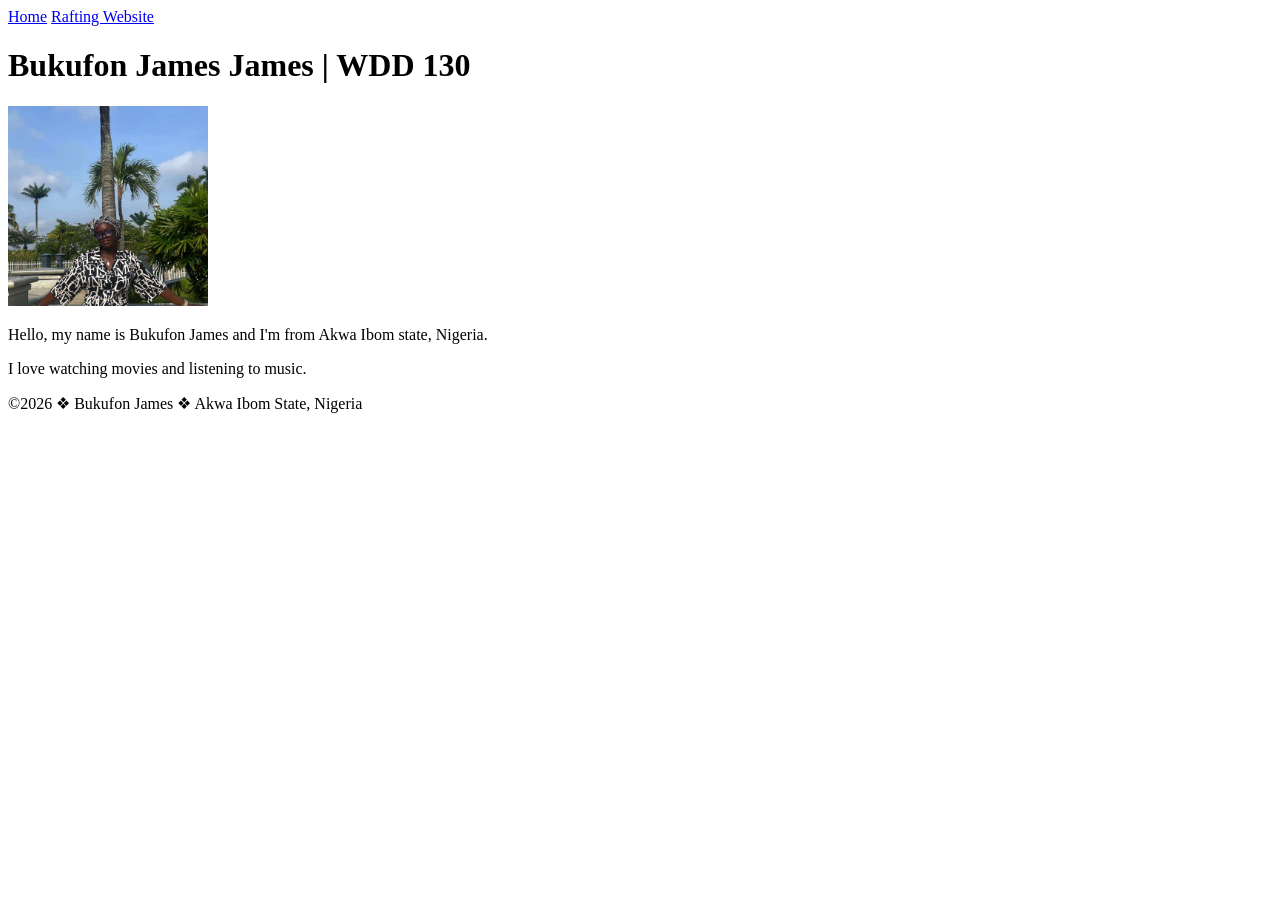
<file: Bukufon_James_WDD_130.html>
<!DOCTYPE html>
<html lang="en">

<head>
    <meta charset="UTF-8">
    <meta name="viewport" content="width=device-width, initial-scale=1.0">
    <title>WDD 130 | Personal Homepage</title>
</head>

<body>
    <header>
        <nav>
            <a href="#">Home</a>
            <a href="wwr/">Rafting Website</a>
        </nav>
    </header>
    <main>
        <h1>Bukufon James James | WDD 130</h1>
        <img src="images/profile.jpg" alt="Bukufon James" width="200">
        <p>Hello, my name is Bukufon James and I'm from Akwa Ibom state, Nigeria.</p>
        <p>I love watching movies and listening to music.</p>
    </main>
    <footer>
        <p>©2026 ❖ Bukufon James ❖ Akwa Ibom State, Nigeria</p>
    </footer>
</body>

</html>
</file>
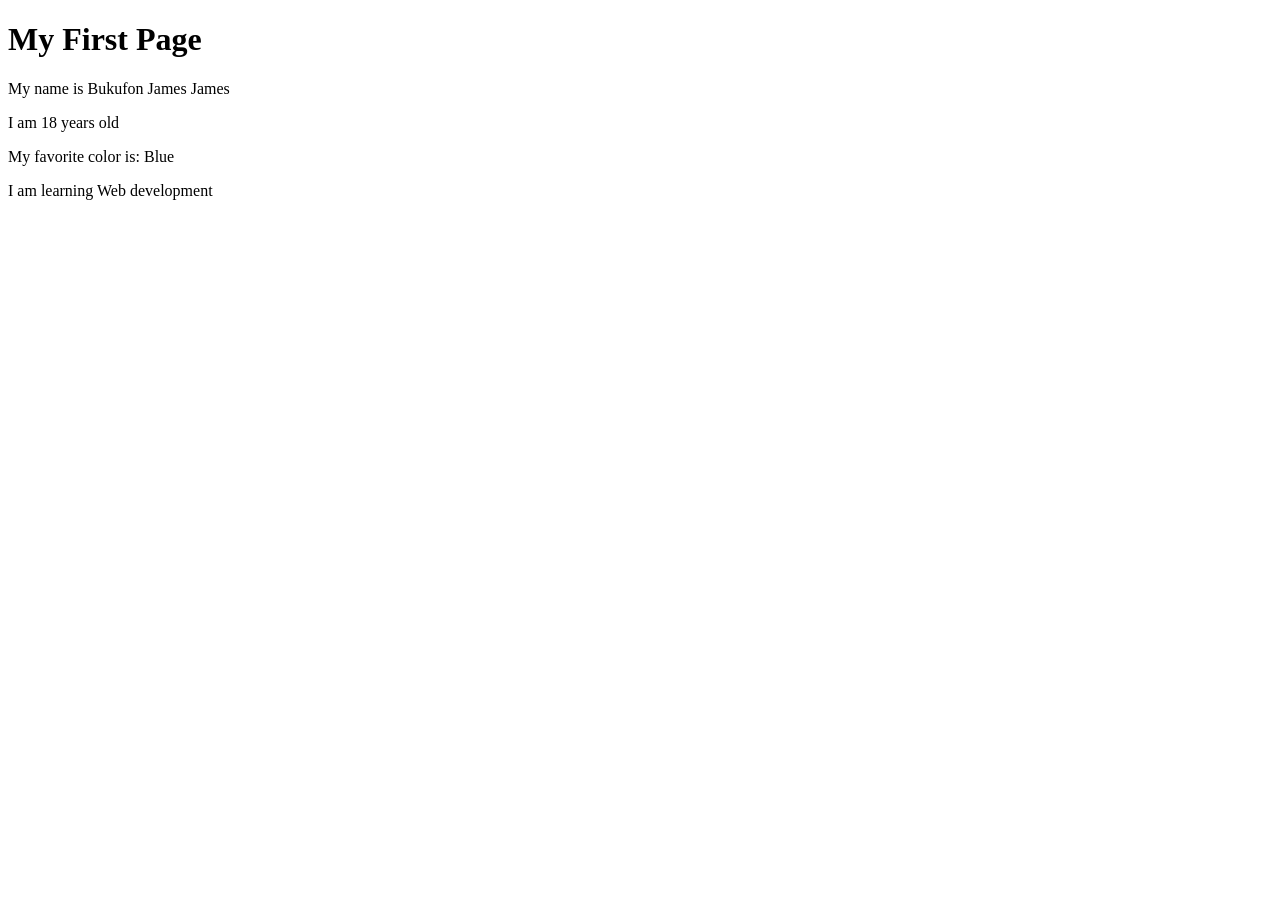
<file: week01/first-page.html>
<!DOCTYPE html>
<html lang="en">

<head>
    <meta charset="UTF-8">
    <meta name="viewport" content="width=device-width, initial-scale=1.0">
    <title>My First Page</title>
</head>

<body>
    <h1>My First Page</h1>
    <p>My name is Bukufon James James </p>
    <p>I am 18 years old</p>
    <p>My favorite color is: Blue </p>
    <p>I am learning Web development</p>
</body>

</html>
</file>
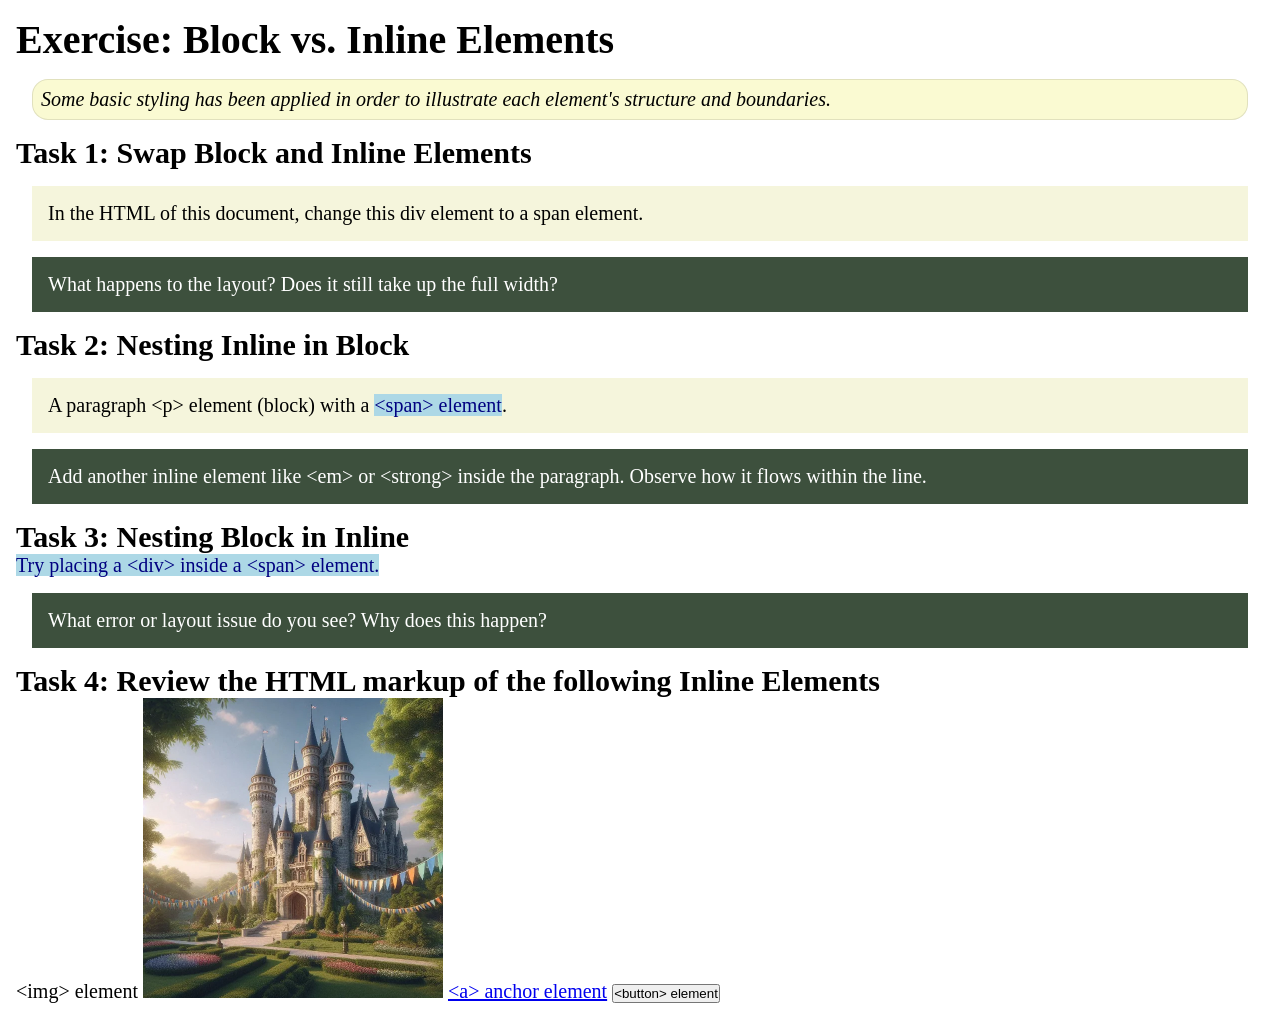
<file: week02/block-vs-inline.html>
<!DOCTYPE html>
<html lang="en">

<head>
    <meta charset="UTF-8">
    <meta name="viewport" content="width=device-width, initial-scale=1.0">
    <title>Exercise: Block vs. Inline Elements</title>
    <link rel="stylesheet" href="styles/block-vs-inline.css">
</head>

<body>
    <main>
        <h1>Exercise: Block vs. Inline Elements</h1>
        <p class="note">Some basic styling has been applied in order to illustrate each element's structure and boundaries.</p>

        <h2>Task 1: Swap Block and Inline Elements</h2>
        <div>In the HTML of this document, change this div element to a span element.</div>

        <p class="question">What happens to the layout? Does it still take up the full width?</p>

        <h2>Task 2: Nesting Inline in Block</h2>
        <p>A paragraph &lt;p&gt; element (block) with a <span>&lt;span&gt; element</span>.</p>
        <p class="question">Add another inline element like &lt;em&gt; or &lt;strong&gt; inside the paragraph. Observe how it flows within the line.</p>

        <h2>Task 3: Nesting Block in Inline</h2>
        <span>Try placing a &lt;div&gt; inside a &lt;span&gt; element.</span>
        <p class="question">What error or layout issue do you see? Why does this happen?</p>

        <h2>Task 4: Review the HTML markup of the following Inline Elements</h2>
        &lt;img&gt; element
        <img src="images/castle.webp" alt="placeholder image (images are inline)" width="300" height="300">
        <a href="https://churchofjesuschrist.org">&lt;a&gt; anchor element</a>
        <button type="button">&lt;button&gt; element</button>
    </main>
</body>

</html>
</file>
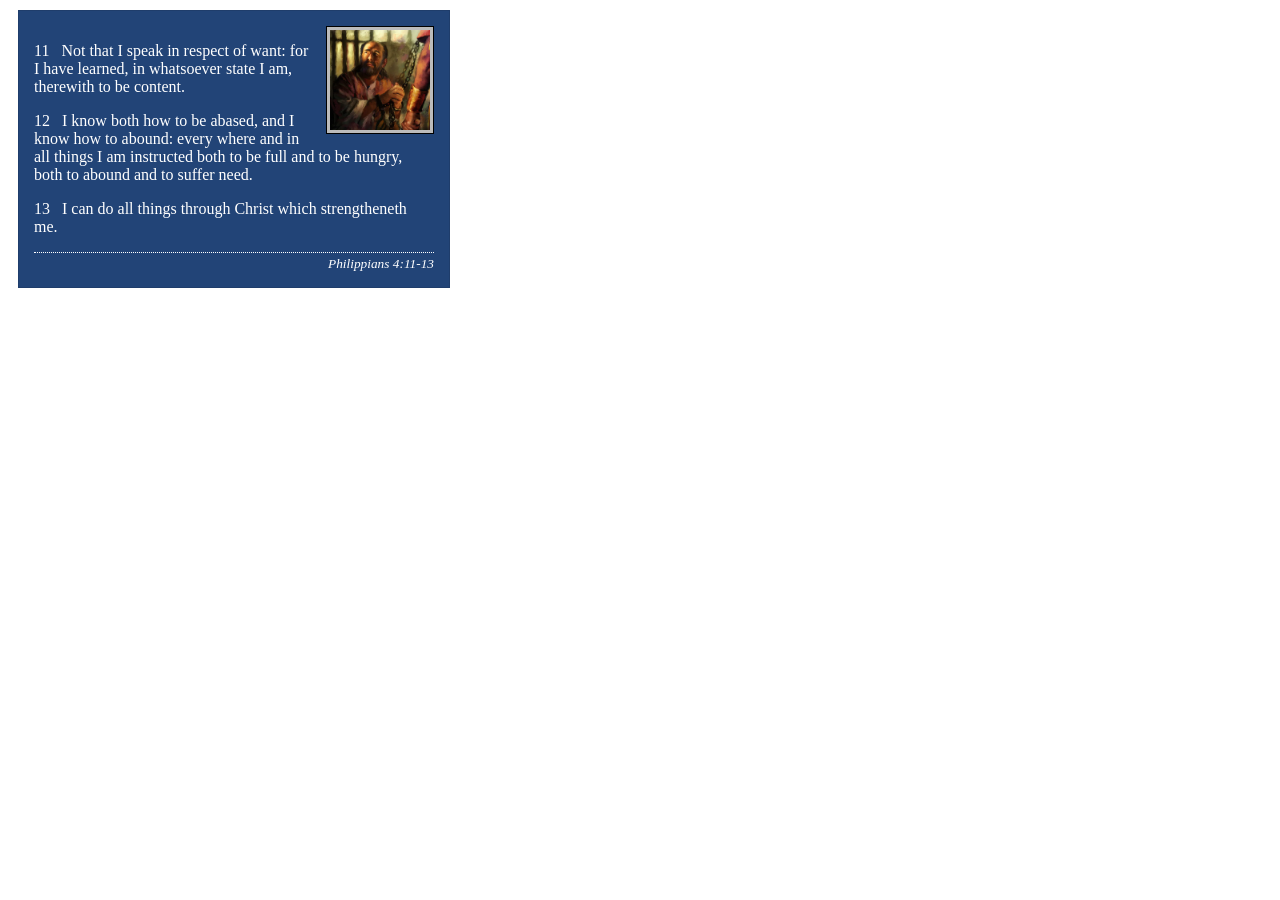
<file: week02/box-model-solution.html>
<!DOCTYPE html>
<html lang="en">

<head>
    <meta charset="UTF-8">
    <meta name="viewport" content="width=device-width, initial-scale=1.0">
    <title>Box Model Activity</title>
    <link rel="stylesheet" href="styles/box-model-solution.css">
</head>

<body>
    <main>
        <div class="callout">
            <img src="images/apostle-paul-imprisoned.webp" alt="Paul the Apostle - Imprisoned in Rome" width="200" height="200">
            <blockquote>
                <p>11 &nbsp; Not that I speak in respect of want: for I have learned, in whatsoever state I am, therewith to be content.</p>
                <p>12 &nbsp; I know both how to be abased, and I know how to abound: every where and in all things I am instructed both to be full and to be hungry, both to abound and to suffer need.</p>
                <p>13 &nbsp; I can do all things through Christ which strengtheneth me.</p>
            </blockquote>
            <cite>Philippians 4:11-13</cite>
        </div>
    </main>
</body>

</html>
</file>
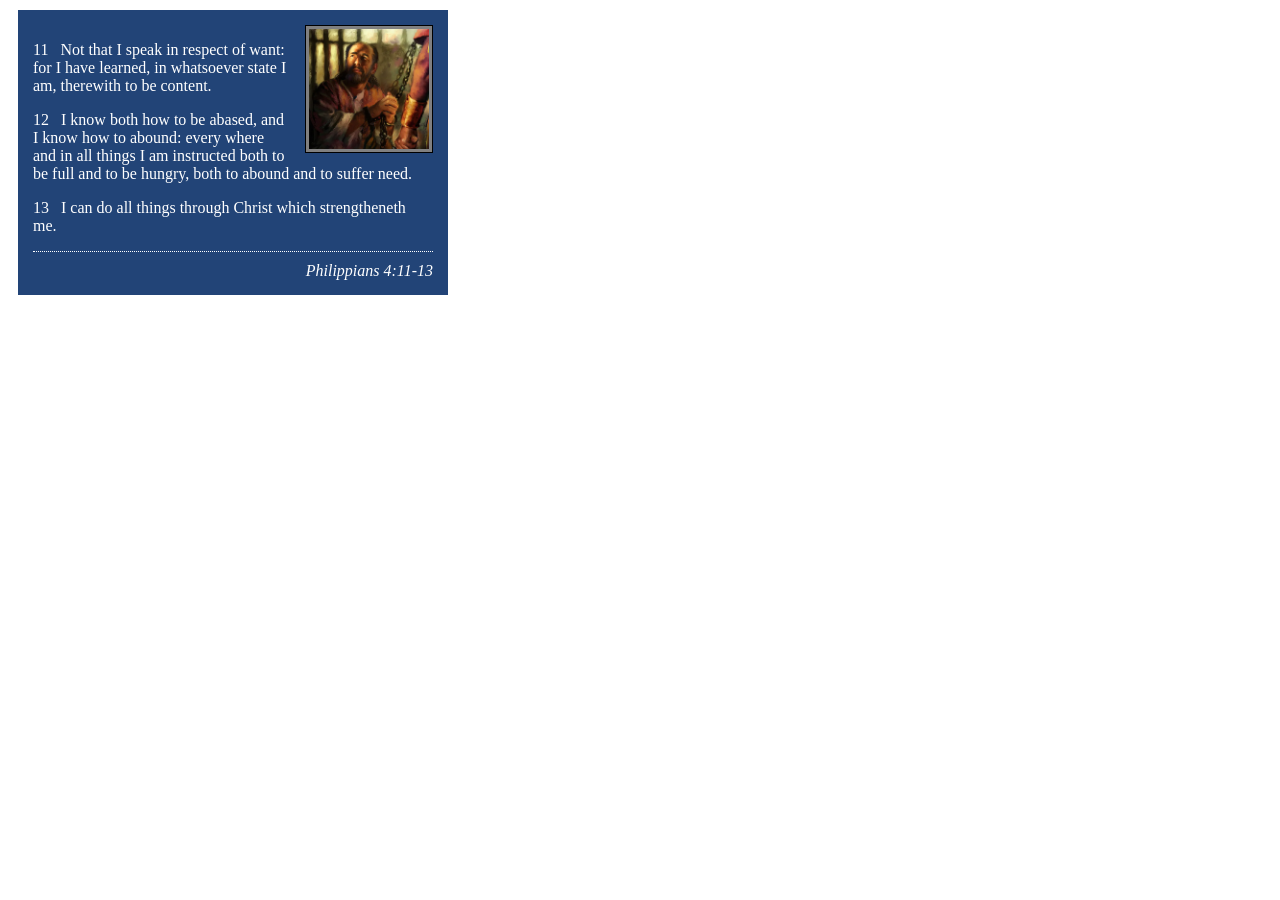
<file: week02/box-model.html>
<!DOCTYPE html>
<html lang="en">

<head>
    <meta charset="UTF-8">
    <meta name="viewport" content="width=device-width, initial-scale=1.0">
    <title>Box Model Activity</title>
</head>

<body>
    <main>
        <div class="callout">
            <img src="images/apostle-paul-imprisoned.webp" alt="Paul the Apostle - Imprisoned in Rome" width="200" height="200">
            <blockquote>
                <p>11 &nbsp; Not that I speak in respect of want: for I have learned, in whatsoever state I am, therewith to be content.</p>
                <p>12 &nbsp; I know both how to be abased, and I know how to abound: every where and in all things I am instructed both to be full and to be hungry, both to abound and to suffer need.</p>
                <p>13 &nbsp; I can do all things through Christ which strengtheneth me.</p>
            </blockquote>
            <cite>Philippians 4:11-13</cite>
        </div>
    </main>
</body>
<link rel="stylesheet" href="styles/box-model.css">

</html>
</file>
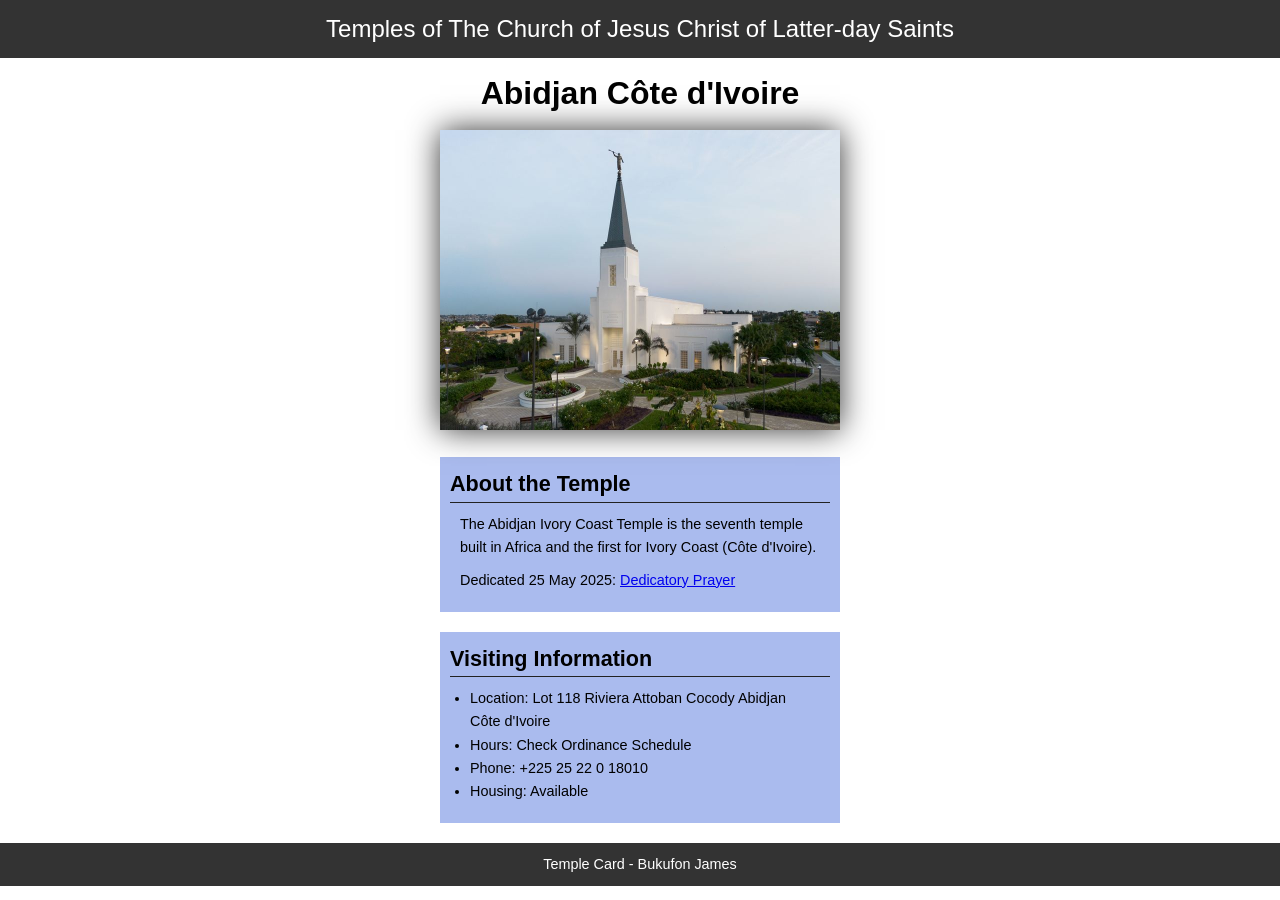
<file: week02/temple.html>
<!DOCTYPE html>
<html lang="en">

<head>
    <meta charset="UTF-8">
    <meta name="viewport" content="width=device-width, initial-scale=1.0">
    <title>Temple Card - Abidjan Côte d'Ivoire</title>
    <link rel="stylesheet" href="styles/temple.css">
</head>

<body>
    <header>
        <p>Temples of The Church of Jesus Christ of Latter-day Saints</p>
    </header>
    <main>
        <h1>Abidjan Côte d'Ivoire</h1>
        <picture>
            <img src="images/abidjan-ivory-coast.jpeg" alt="Abidjan Côte d'Ivoire Temple">
        </picture>
        <section>
            <h2>About the Temple</h2>
            <p>The Abidjan Ivory Coast Temple is the seventh temple built in Africa and the first for Ivory Coast (Côte d'Ivoire).</p>
            <p>Dedicated 25 May 2025: <a href="https://www.churchofjesuschrist.org/temples/dedicatory-prayer/abidjan-ivory-coast-temple/2025-05-25?lang=eng" target="_blank" rel="noopener noreferrer">Dedicatory Prayer</a></p>
        </section>
        <section>
            <h2>Visiting Information</h2>
            <ul>
                <li>Location: Lot 118 Riviera Attoban Cocody Abidjan Côte d'Ivoire</li>
                <li>Hours: Check Ordinance Schedule</li>
                <li>Phone: +225 25 22 0 18010</li>
                <li>Housing: Available</li>
            </ul>
        </section>
    </main>
    <footer>
        <p>Temple Card - Bukufon James</p>
    </footer>
</body>


</html>
</file>
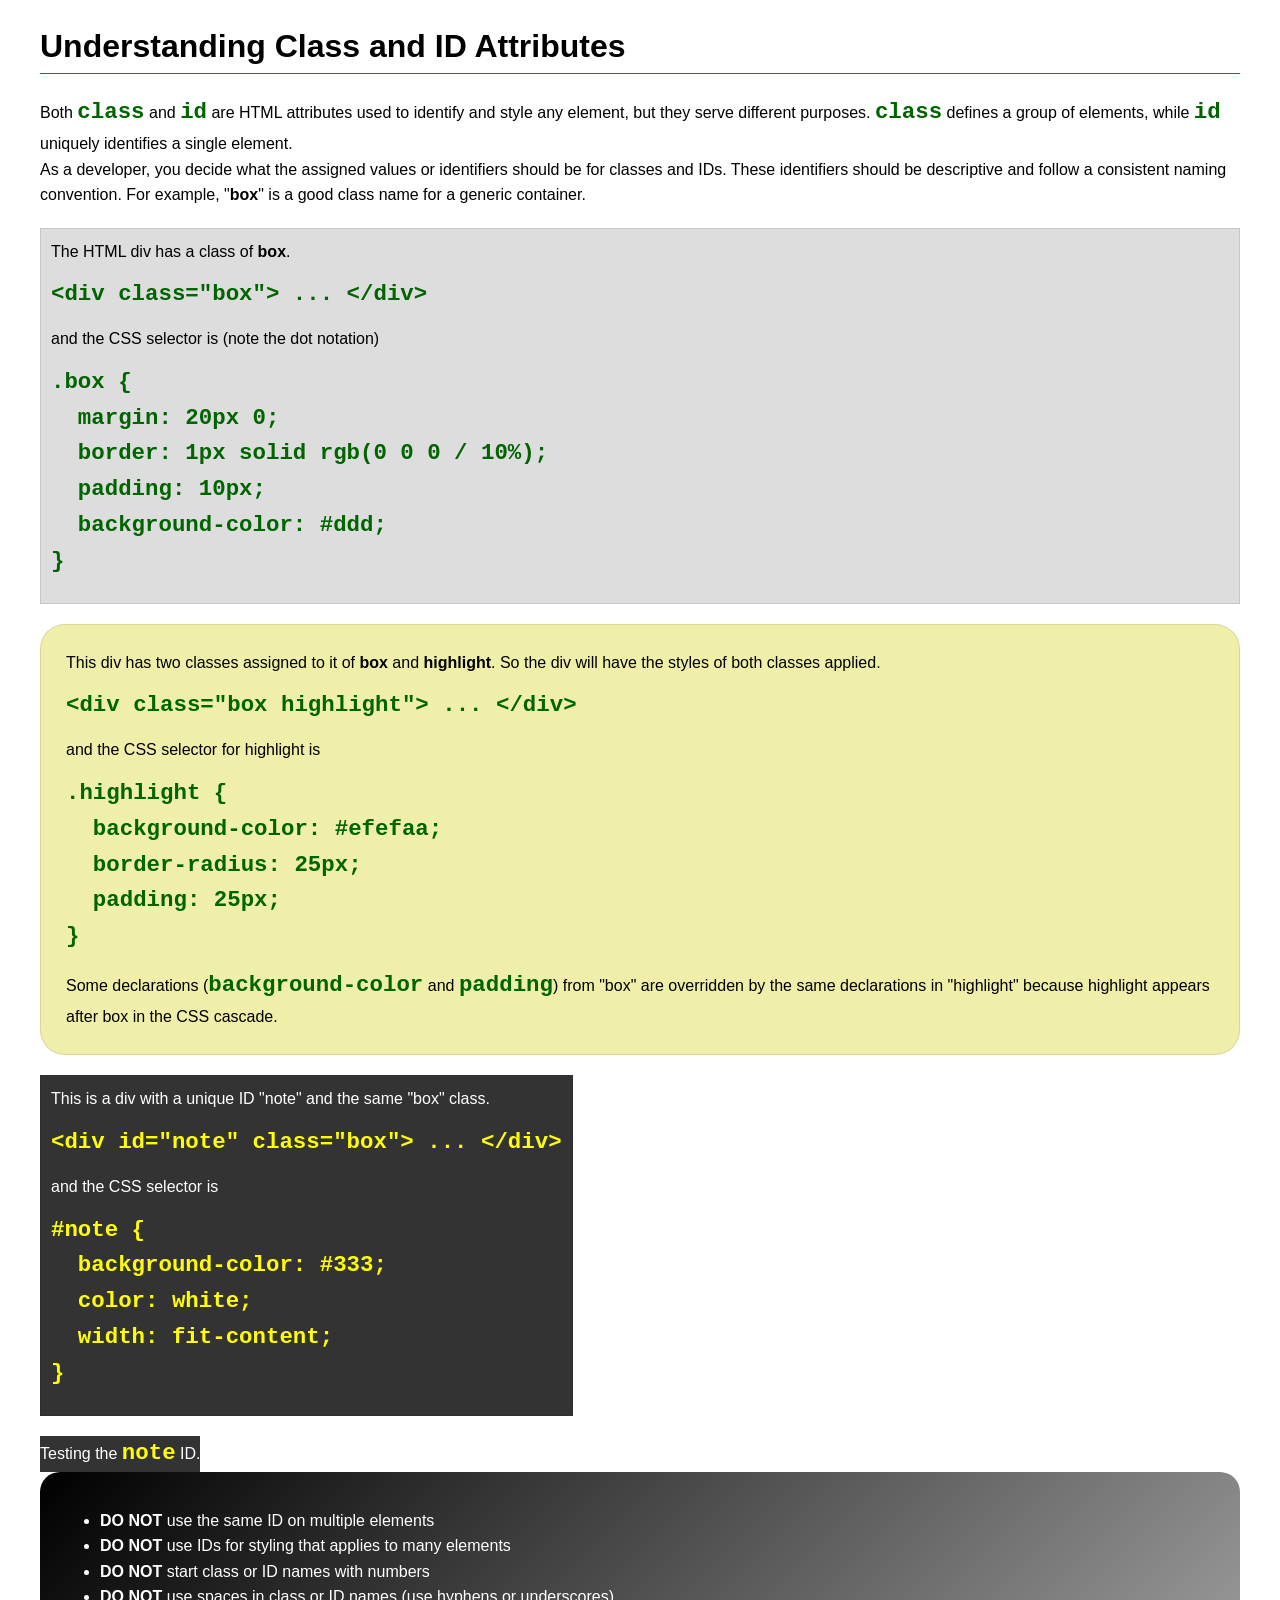
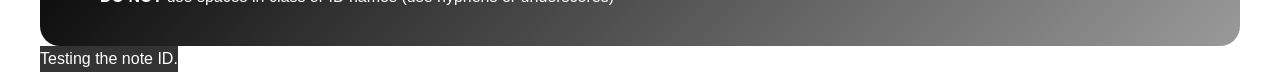
<file: week03/class-and-id.html>
<!DOCTYPE html>
<html lang="en">

<head>
    <meta charset="UTF-8">
    <meta name="viewport" content="width=device-width, initial-scale=1.0">
    <title>Class vs ID Attributes</title>
    <link rel="stylesheet" href="styles/class-and-id.css">
</head>

<body>
    <h1>Understanding Class and ID Attributes</h1>
    <p>Both <code>class</code> and <code>id</code> are HTML attributes used to identify and style any element, but they serve different purposes. <code>class</code> defines a group of elements, while <code>id</code> uniquely identifies a single element.</p>
    <p>As a developer, you decide what the assigned values or identifiers should be for classes and IDs. These identifiers should be descriptive and follow a consistent naming convention. For example, "<strong>box</strong>" is a good class name for a generic container.</p>
    <div class="box">
        <p>The HTML div has a class of <strong>box</strong>.</p>
        <pre><code class="html">&lt;div class="box"&gt; ... &lt;/div&gt;</code></pre>
        and the CSS selector is (note the dot notation)
        <pre><code class="css">.box {
  margin: 20px 0;
  border: 1px solid rgb(0 0 0 / 10%);
  padding: 10px;
  background-color: #ddd; 
}</code></pre>
    </div>

    <div class="box highlight">
        <p>This div has two classes assigned to it of <strong>box</strong> and <strong>highlight</strong>. So the div will have the styles of both classes applied.</p>
        <pre><code class="html">&lt;div class="box highlight"&gt; ... &lt;/div&gt;</code></pre>
        and the CSS selector for highlight is
        <pre><code class="css">.highlight {
  background-color: #efefaa;
  border-radius: 25px;
  padding: 25px;
}</code></pre>
        <p>Some declarations (<code>background-color</code> and <code>padding</code>) from "box" are overridden by the same declarations in "highlight" because highlight appears after box in the CSS cascade.</p>
    </div>

    <div id="note" class="box">
        <p>This is a div with a unique ID "note" and the same "box" class.</p>
        <pre><code class="html">&lt;div id="note" class="box"&gt; ... &lt;/div&gt;</code></pre>
        and the CSS selector is
        <pre><code class="css">#note {
  background-color: #333;
  color: white;
  width: fit-content;
}</code></pre>
    </div>

    <div id="note">
        <p>Testing the <code>note</code> ID.</p>
    </div>

    <section id="best-practice">
        <ul>
            <li><strong>DO NOT</strong> use the same ID on multiple elements</li>
            <li><strong>DO NOT</strong> use IDs for styling that applies to many elements</li>
            <li><strong>DO NOT</strong> start class or ID names with numbers</li>
            <li><strong>DO NOT</strong> use spaces in class or ID names (use hyphens or underscores)</li>
        </ul>
    </section>
    <div id="note">
        <p>Testing the note ID.</p>
    </div>
</body>

</html>
</file>
<file: week02/styles/block-vs-inline.css>
* {
    margin: 0;
    padding: 0;
}

body {
    font-size: 20px;
    margin: 1rem;
}

p,
div {
    background-color: beige;
    margin: 1rem;
    padding: 1rem;
}

span {
    color: navy;
    background-color: lightblue;
}

code {
    margin: 0;
    padding: 0;
    color: green;
    font-size: 1.2rem;
}

.note {
    font-style: italic;
    background-color: lightgoldenrodyellow;
    border-radius: 1rem;
    border: 1px solid rgb(0 0 0 / 10%);
    margin: 1rem;
    padding: .5rem;
}

.question {
    background-color: #3d503d;
    color: #fff;
}
</file>
<file: week02/styles/box-model-solution.css>
.callout {
    max-width: 400px;
    margin: 10px;
    border: 1px solid rgb(0 0 0 / 10%);
    padding: 15px;
    background-color: #247;
    color: #fff;
}

.callout img {
    float: right;
    margin: 0 0 10px 15px;
    border: 1px solid #000;
    padding: 3px;
    background-color: #bbb;
    width: 100px;
    height: auto;
}

blockquote {
    margin: 0;
}

cite {
    display: block;
    border-top: 1px dotted #fff;
    padding-top: 3px;
    text-align: right;
    font-size: smaller;
}
</file>
<file: week02/styles/box-model.css>
.callout {
    max-width: 400px;
    margin: 10px;
    border: 1px;
    padding: 15px;
    background-color: #247;
    color: white;
}

.callout img {
    float: right;
    margin: 0 0 10px 15px;
    border: 1px solid black;
    padding: 3px;

    background-color: grey;
    width: 120px;
    height: 120px;
}

blockquote {
    margin: 0;
}

cite {
    display: block;
    border-top: 1px dotted white;
    padding-top: 10px;
    text-align: right;
    font-size: medium;

}
</file>
<file: week02/styles/temple.css>
* {
    margin: 0;
    padding: 0;
}

body {
    font-family: Arial, sans-serif;
    line-height: 1.6;
}

header,
footer {
    background-color: #333;
    color: white;
    padding: 10px;
    text-align: center;
    font-size: 1.5rem;
}

main {
    width: 400px;
    margin: 0 auto;
}

h1 {
    margin: 10px;
    text-align: center;
}

h2 {
    border-bottom: 1px solid #222;
}

img {
    width: 100%;
    height: auto;
    box-shadow: 0 0 30px #333;
}

section {
    margin: 20px 0;
    border: 1px solid rbg(0 0 0 / 10%);
    padding: 10px;
    background-color: #abe;
    font-size: .9rem;
}

section p {
    margin: 10px;
}

ul {
    margin: 10px 20px;
}

footer {
    font-size: .9rem;
}
</file>
<file: week03/styles/class-and-id.css>
body {
    font-family: Arial, sans-serif;
    line-height: 1.6;
    margin: 0;
    padding: 0 40px;
}

h1 {
    border-bottom: 1px solid rgb(0 110 182);
    padding-bottom: 0;
}

p {
    margin: 0;
}

code {
    color: darkgreen;
    font-weight: 700;
    font-size: 1.4rem;
}

/* Class examples - can be reused */
.box {
    margin: 20px 0;
    border: 1px solid rgb(0 0 0 / 10%);
    padding: 10px;
    background-color: #ddd;
    /* this is shorthand for #dddddd */
}

.highlight {
    background-color: #efefaa;
    border-radius: 25px;
    padding: 25px;
}

/* ID examples - should be unique */

#note {
    background-color: #333;
    color: white;
    width: fit-content;
}

#note code {
    color: yellow;
}

#best-practice {
    background: linear-gradient(135deg, #000 0%, #999 100%);
    color: white;
    border-radius: 20px;
    padding: 20px;
}
</file>
